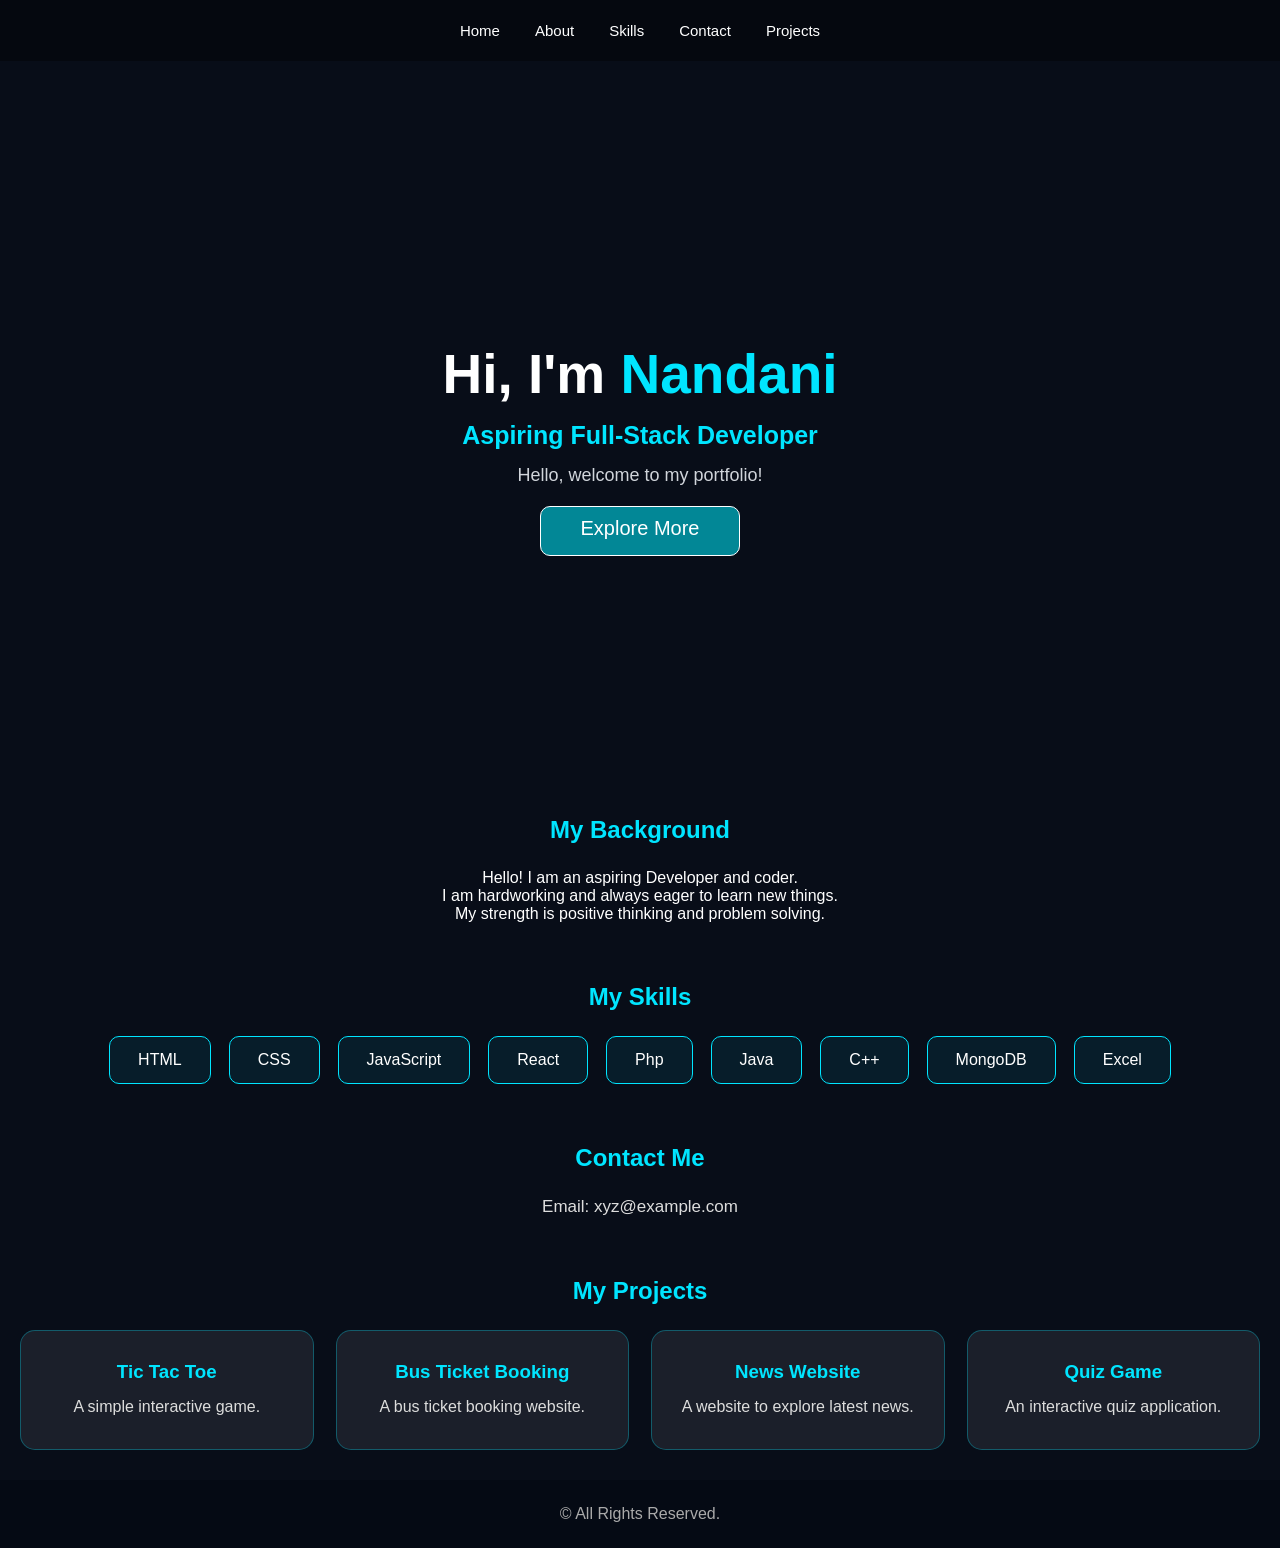
<file: day 7/index.html>
<!DOCTYPE html>
<html>
<head>
    <title>Personal Website</title>

<style>
    .bg-video {
    position: fixed;
    top: 0;
    left: 0;
    width: 100%;
    height: 100%;
    object-fit: cover;
    z-index: -2;
}

* {
    margin: 0;
    padding: 0;
    box-sizing: border-box;
    scroll-behavior: smooth;
}

body {
    font-family: Arial, Helvetica, sans-serif;
    background-color: #080d18;
    color: white;
}

nav {
    display: flex;
    justify-content: center;
    align-items: center;
    gap: 35px;
    padding: 22px;
    background: rgba(0,0,0,0.35);
}

nav a {
    color: white;
    text-decoration: none;
    font-size: 15px;
    transition: 0.3s;
}

nav a:hover {
    color: #00e5ff;
}

header {
    min-height: 75vh;
    margin-top: 50px;
    display: flex;
    flex-direction: column;
    justify-content: center;
    align-items: center;
    text-align: center;
    padding: 40px;
}

header h1 {
    font-size: 55px;
    font-weight: 700;
    margin-bottom: 15px;
}

header h1 span {
    color: #00e5ff;
}

header h2 {
    color: #00e5ff;
    font-size: 25px;
    margin-bottom: 15px;
}

header p {
    font-size: 18px;
    color: #d1d5db;
    text-align: center;
}

header span {
    color: #00e5ff;
}

.skills-container {
    display: flex;
    
    justify-content: center;
    gap: 18px;
}

.skills-container span {
    padding: 14px 28px;
    border: 1px solid #00e5ff;
    border-radius: 10px;
    background: rgba(0,229,255,0.08);
    transition: 0.3s;
}

.skills-container span:hover {
    background: #00e5ff;
    color: #06111b;
    transform: translateY(-5px);
}

section {
    text-align: center;
    padding: 30px 20px;
}

section h2 {
    margin-bottom: 25px;
}

.project-container {
    display: grid;
    grid-template-columns: repeat(auto-fit, minmax(220px, 1fr));
    gap: 22px;
}

.project-card {
    background: rgba(255,255,255,0.08);
    padding: 30px 20px;
    border: 1px solid rgba(0,229,255,0.3);
    border-radius: 15px;
    transition: 0.3s;
    width: 100%;
}

.project-card h3 {
    margin-bottom: 12px;
    color: #00e5ff;
}

.project-card p {
    color: #ddd;
    line-height: 1.5;
}

.project-card:hover {
    transform: translateY(-8px);
    border-color: #00e5ff;
}

#contact p {
    color: #ddd;
    font-size: 17px;
}

footer {
    text-align: center;
    padding: 25px;
    background: #050a14;
    color: #aaa;
}

.btn {
    display: inline-block;
    height: 50px;
    width: 200px;
    color: white;
    background-color: #028796;
    border-radius: 10px;
    border: 1px solid white;
    text-align: center;
    margin-top: 20px;
    font-size: 20px;
    padding: 10px;
    text-decoration: none;
    transition: 0.3s;
}

.btn:hover {
    background-color: #03a5bb;
    transform: translateY(-8px);
}
section h2{
color: #00e5ff;
}

</style>
</head>

<body>

    <video class="bg-video" autoplay muted loop >
        <source src="https://videos.pexels.com/video-files/3130284/3130284-hd_1920_1080_30fps.mp4" type="video/mp4">
    </video>

    <nav>
        <a href="#home">Home</a>
        <a href="about.html">About</a>
        <a href="#skills">Skills</a>
        <a href="#contact">Contact</a>
        <a href="#projects">Projects</a>
    </nav>

    <header id="home">
        <h1>Hi, I'm <span>Nandani</span></h1>
        <h2>Aspiring Full-Stack Developer</h2>
        <p>Hello, welcome to my portfolio!</p>
<a href="#skills" class="btn">Explore More</a>
    </header>
    <section id="about">
        <h2>My Background</h2>
        <p>Hello! I am an aspiring Developer and coder.</p>
        <p>I am hardworking and always eager to learn new things.</p>
        <p>My strength is positive thinking and problem solving.</p>
    </section>

    <section id="skills">
        <h2>My Skills</h2>

        <div class="skills-container">
            <span>HTML</span>
            <span>CSS</span>
            <span>JavaScript</span>
            <span>React</span>
            <span>Php</span>
            <span>Java</span>
            <span>C++</span>
            <span>MongoDB</span>
            <span>Excel</span>
        </div>
    </section>

    <section id="contact">
        <h2>Contact Me</h2>
        <p>Email: xyz@example.com</p>
    </section>

    <section id="projects">
        <h2>My Projects</h2>

        <div class="project-container">

            <div class="project-card">
                <h3>Tic Tac Toe</h3>
                <p>A simple interactive game.</p>
            </div>

            <div class="project-card">
                <h3>Bus Ticket Booking</h3>
                <p>A bus ticket booking website.</p>
            </div>

            <div class="project-card">
                <h3>News Website</h3>
                <p>A website to explore latest news.</p>
            </div>

            <div class="project-card">
                <h3>Quiz Game</h3>
                <p>An interactive quiz application.</p>
            </div>

        </div>
    </section>

    <footer>
        &copy; All Rights Reserved.
    </footer>

</body>
</html>
</file>
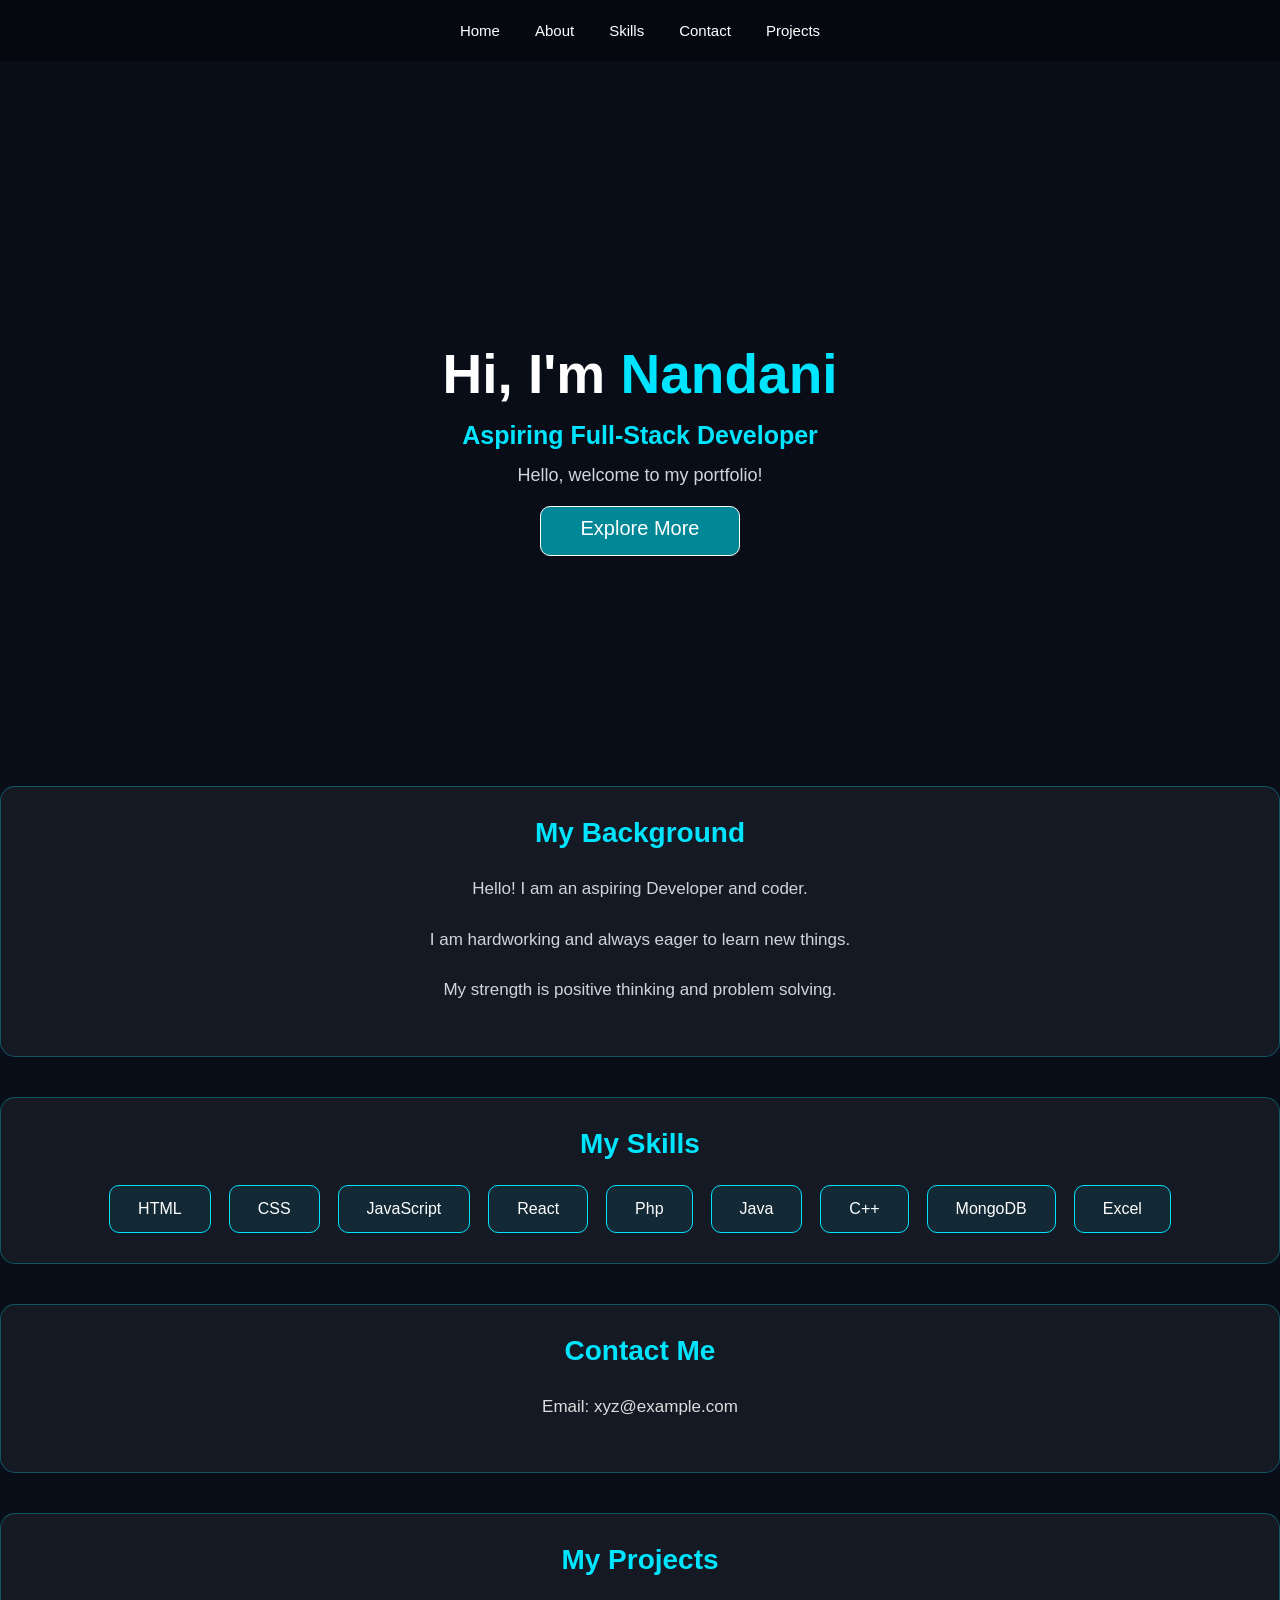
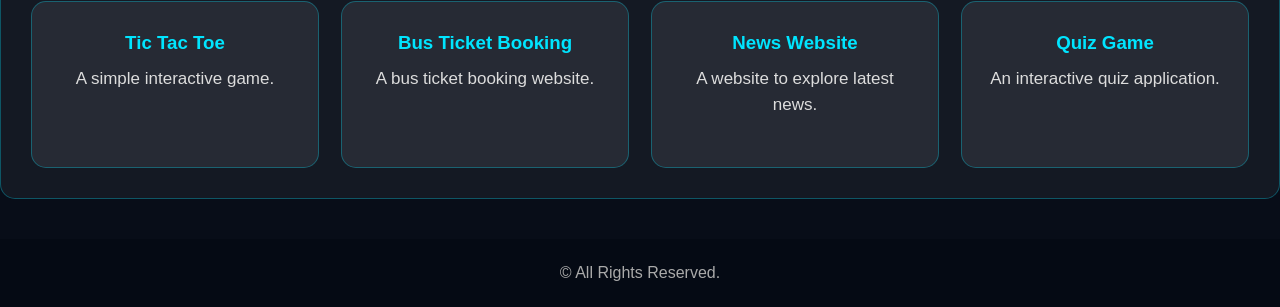
<file: day 9/index.html>
<!DOCTYPE html>
<html>
<head>
    <title>Personal Website</title>
<link rel="stylesheet" href="style.css">
</head>

<body>

    <video class="bg-video" autoplay muted loop >
        <source src="https://videos.pexels.com/video-files/3130284/3130284-hd_1920_1080_30fps.mp4" type="video/mp4">
    </video>

    <nav>
        <a href="#home">Home</a>
        <a href="about.html">About</a>
        <a href="#skills">Skills</a>
        <a href="#contact">Contact</a>
        <a href="#projects">Projects</a>
    </nav>

    <header id="home">
        <h1>Hi, I'm <span>Nandani</span></h1>
        <h2>Aspiring Full-Stack Developer</h2>
        <p>Hello, welcome to my portfolio!</p>
<a href="#skills" class="btn">Explore More</a>
    </header>
    <section id="about">
        <h2>My Background</h2>
        <p>Hello! I am an aspiring Developer and coder.</p>
        <p>I am hardworking and always eager to learn new things.</p>
        <p>My strength is positive thinking and problem solving.</p>
    </section>

    <section id="skills">
        <h2>My Skills</h2>

        <div class="skills-container">
            <span>HTML</span>
            <span>CSS</span>
            <span>JavaScript</span>
            <span>React</span>
            <span>Php</span>
            <span>Java</span>
            <span>C++</span>
            <span>MongoDB</span>
            <span>Excel</span>
        </div>
    </section>

    <section id="contact">
        <h2>Contact Me</h2>
        <p>Email: xyz@example.com</p>
    </section>

    <section id="projects">
        <h2>My Projects</h2>

        <div class="project-container">

            <div class="project-card">
                <h3>Tic Tac Toe</h3>
                <p>A simple interactive game.</p>
            </div>

            <div class="project-card">
                <h3>Bus Ticket Booking</h3>
                <p>A bus ticket booking website.</p>
            </div>

            <div class="project-card">
                <h3>News Website</h3>
                <p>A website to explore latest news.</p>
            </div>

            <div class="project-card">
                <h3>Quiz Game</h3>
                <p>An interactive quiz application.</p>
            </div>

        </div>
    </section>

    <footer>
        &copy; All Rights Reserved.
    </footer>

</body>
</html>
</file>
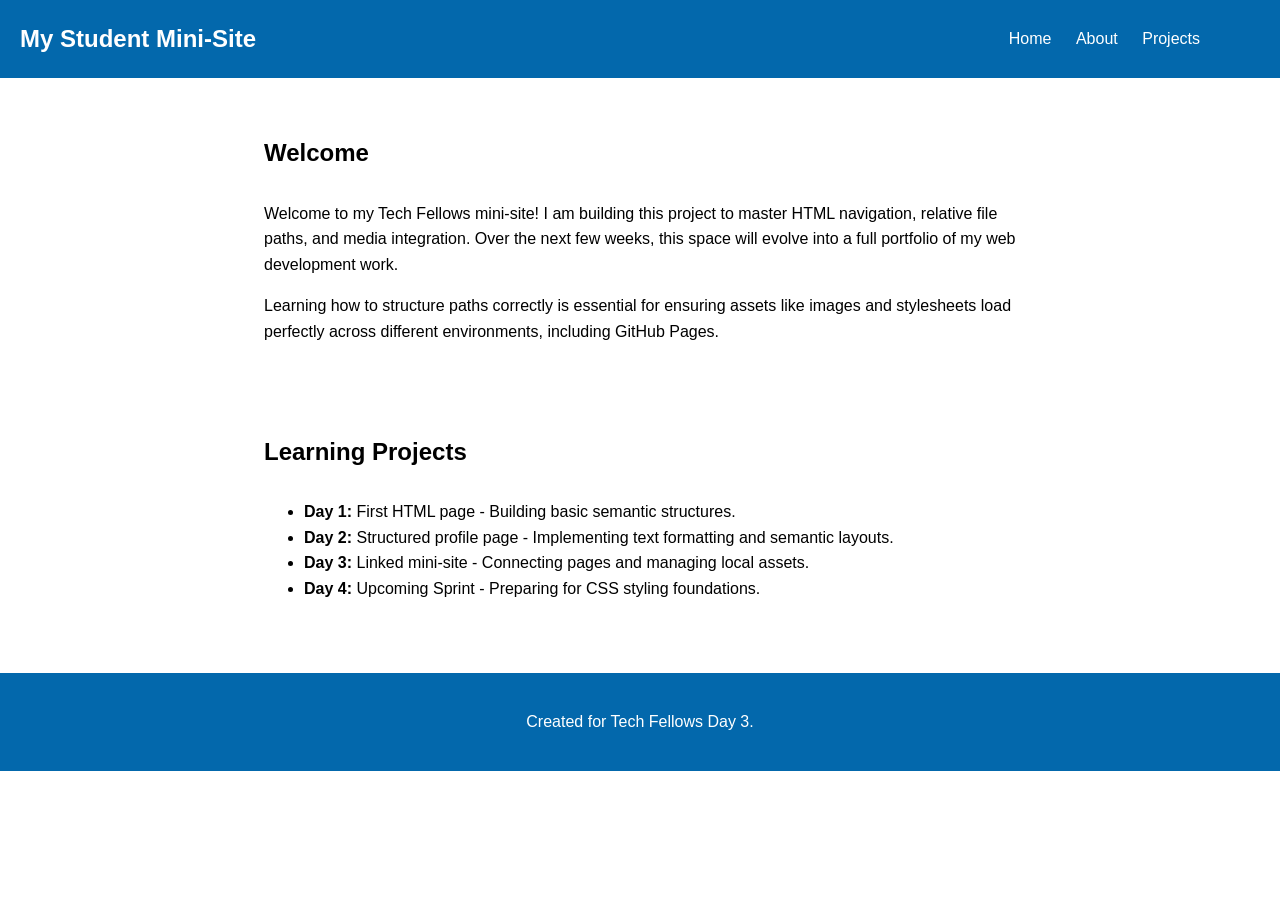
<file: day-03-links-paths-media/index.html>
<!DOCTYPE html>
<html lang="en">
<head>
    <meta charset="UTF-8">
    <meta name="viewport" content="width=device-width, initial-scale=1.0">
    <title>My Student Mini-Site</title>
    <style>
        body {
            font-family: Arial, Helvetica, sans-serif ;
            line-height: 1.6;
            background-color: white;
            margin: 0;
            padding: 0;
        }
        footer{
            background-color: rgb(3, 104, 172);
            color: white;
            text-align: center;
            padding: 20px;
        }
        nav a {
  color: white;
  margin: 10px;
  text-decoration: none;
}
header {
    background-color: rgb(3, 104, 172);
   color: white;
    display: flex;
    justify-content: space-between;
    align-items: center;
    padding: 20px;
}
nav {
        flex-wrap: wrap;
        justify-content: center;
        gap: 15px;
        margin-right: 50px;
    }
    h1 {
            margin: 0;
            font-size: 1.5rem;
        }
        nav a:hover {
            color: red;
        }
         main {
            max-width: 800px;
            margin: 2rem auto;
            padding: 0 1rem;
        }

        section {
            background: var(--surface-color);
            border: 1px solid var(--border-color);
            border-radius: 8px;
            padding: 1.5rem;
            margin-bottom: 1.5rem;
            scroll-margin-top: 2rem; }
        h2 {
            margin-top: 0;
            color: var(--text-color);
            border-bottom: 2px solid var(--bg-color);
            padding-bottom: 0.5rem;
        }
        
    </style>
</head>
<body>

    <header>
        <h1>My Student Mini-Site</h1>
        <nav>
            
                <a href="index.html">Home</a>
                <a href="about.html">About</a>
                <a href="#projects">Projects</a>
        </nav>
    </header>

    <main>
        <section>
            <h2>Welcome</h2>
            <p>Welcome to my Tech Fellows mini-site! I am building this project to master HTML navigation, relative file paths, and media integration. Over the next few weeks, this space will evolve into a full portfolio of my web development work.</p>
            <p>Learning how to structure paths correctly is essential for ensuring assets like images and stylesheets load perfectly across different environments, including GitHub Pages.</p>
        </section>

        <section id="projects">
            <h2>Learning Projects</h2>
            <ul>
                <li><strong>Day 1:</strong> First HTML page - Building basic semantic structures.</li>
                <li><strong>Day 2:</strong> Structured profile page - Implementing text formatting and semantic layouts.</li>
                <li><strong>Day 3:</strong> Linked mini-site - Connecting pages and managing local assets.</li>
                <li><strong>Day 4:</strong> Upcoming Sprint - Preparing for CSS styling foundations.</li>
            </ul>
        </section>
    </main>

    <footer>
        <p>Created for Tech Fellows Day 3.</p>
    </footer>

</body>
</html>
</file>
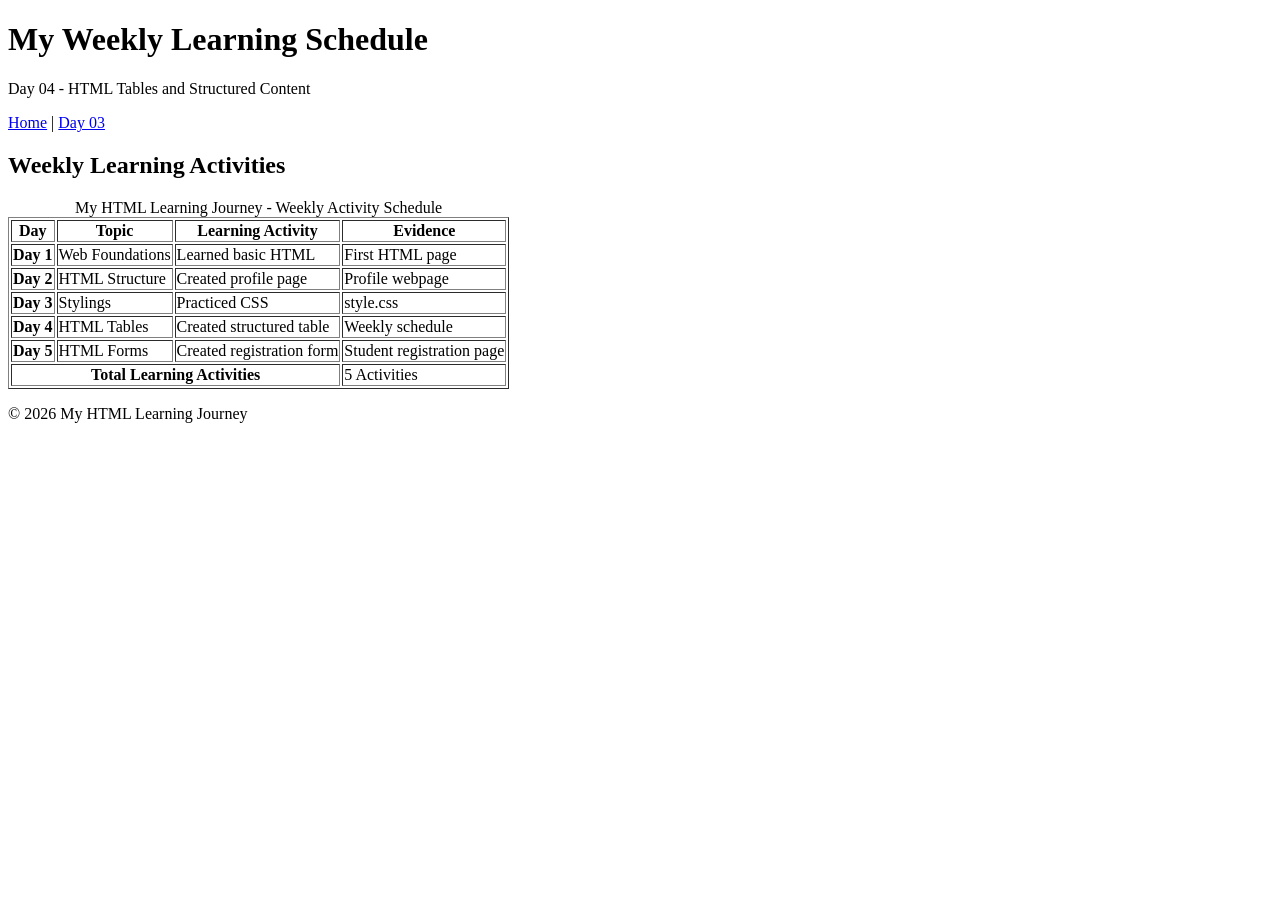
<file: day-04-tables-structured-content/index.html>
<!DOCTYPE html>
<html lang="en">

<head>
    <meta charset="UTF-8">
    <meta name="viewport" content="width=device-width, initial-scale=1.0">
    <title>Day 04 - Weekly Learning Schedule</title>
</head>

<body>

    <header>
        <h1>My Weekly Learning Schedule</h1>
        <p>Day 04 - HTML Tables and Structured Content</p>
    </header>

    <nav>
        <a href="../day4 and 5/card.html">Home</a> |
        <a href="../day3/index1.html">Day 03</a>
    </nav>

    <main>
        <section>
            <h2>Weekly Learning Activities</h2>

            <table border="1">

                <caption>
                    My HTML Learning Journey - Weekly Activity Schedule
                </caption>

                <thead>
                    <tr>
                        <th scope="col">Day</th>
                        <th scope="col">Topic</th>
                        <th scope="col">Learning Activity</th>
                        <th scope="col">Evidence</th>
                    </tr>
                </thead>

                <tbody>
                    <tr>
                        <th scope="row">Day 1</th>
                        <td>Web Foundations</td>
                        <td>Learned basic HTML</td>
                        <td>First HTML page</td>
                    </tr>

                    <tr>
                        <th scope="row">Day 2</th>
                        <td>HTML Structure</td>
                        <td>Created profile page</td>
                        <td>Profile webpage</td>
                    </tr>

                    <tr>
                        <th scope="row">Day 3</th>
                        <td>Stylings</td>
                        <td>Practiced CSS</td>
                        <td>style.css</td>
                    </tr>

                    <tr>
                        <th scope="row">Day 4</th>
                        <td>HTML Tables</td>
                        <td>Created structured table</td>
                        <td>Weekly schedule</td>
                    </tr>

                    <tr>
                        <th scope="row">Day 5</th>
                        <td>HTML Forms</td>
                        <td>Created registration form</td>
                        <td>Student registration page</td>
                    </tr>

                </tbody>

                <tfoot>
                    <tr>
                        <th scope="row" colspan="3">
                            Total Learning Activities
                        </th>
                        <td>5 Activities</td>
                    </tr>
                </tfoot>

            </table>
        </section>
    </main>

    <footer>
        <p>© 2026 My HTML Learning Journey</p>
    </footer>

</body>
</html>
</file>
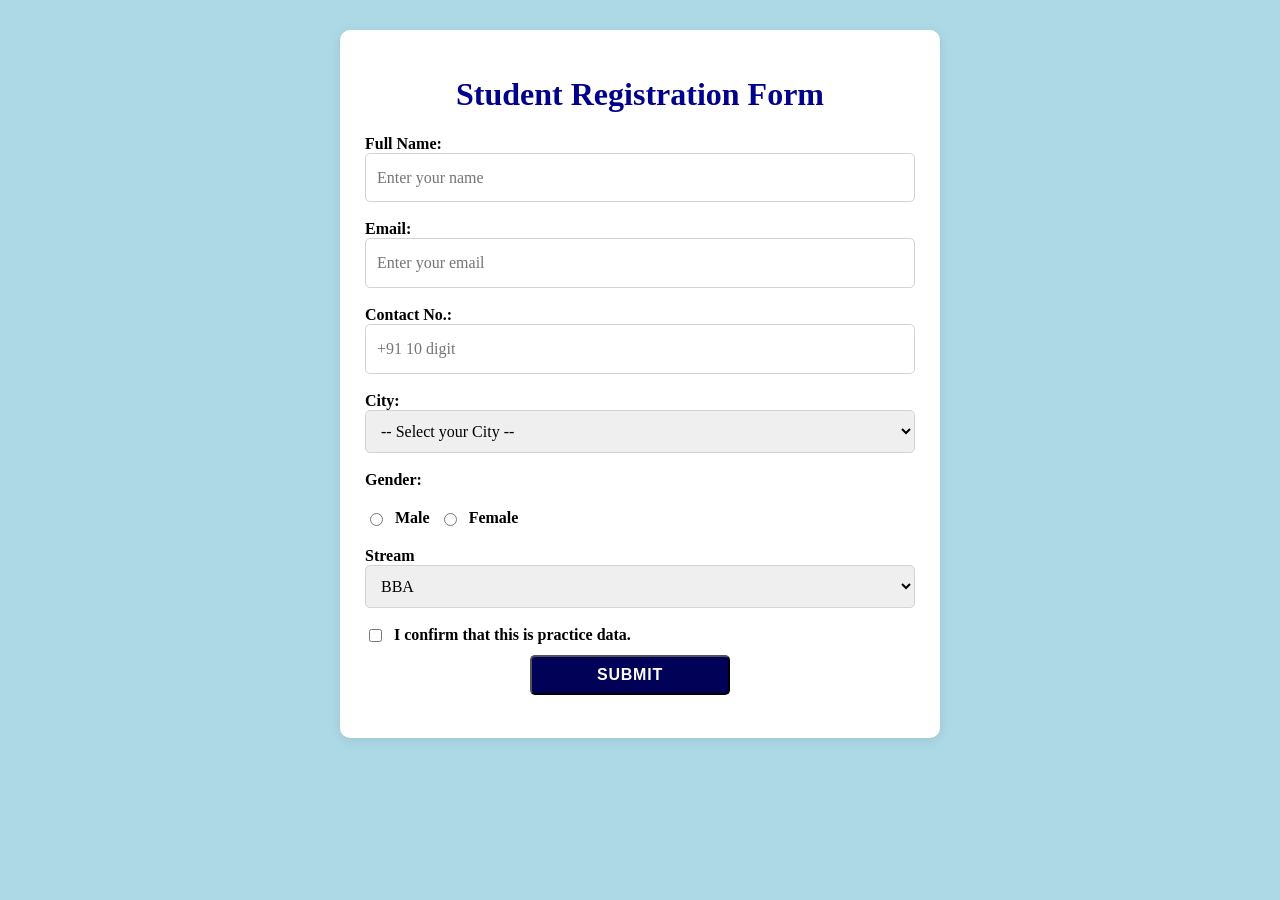
<file: day12/index.html>
<html>
    <head>
        <title>
            Day 11 Mini Project
        </title>
        <link rel="stylesheet" href="style.css">
        <link rel="preconnect" href="https://fonts.googleapis.com">
        <link href="https://fonts.googleapis.com/css2?family=Poppins:wght@400;600;700&display=swap"
        rel="stylesheet">
    </head>
    <body>
<main class="main">
    <h1>Student Registration Form</h1>
    <form action="#" method="post">
      <div class="form-grp">
            <label>Full Name:</label>
            <input type="text" placeholder="Enter your name" required/>
</div>
<div class="form-grp">
    <label>Email:</label>
    <input type="email" placeholder="Enter your email" required/>
</div>
<div class="form-grp">
    <label>Contact No.:</label>
    <input type="number" placeholder="+91 10 digit" class="hint" required/>
</div>
<div class="form-grp">
    <label>City:</label>
    <select>
          <option value="">-- Select your City --</option>
          <option>Vapi</option>          
          <option>Valasd</option>
          <option>Pardi</option>
          <option>Bhilad</option>
          <option>Surat</option>        
          <option>Bharuch</option>
  <option>Ankleshwar</option>
        </select>
</div>
<div class="form-grp">
    <label>Gender: </label>
    <div class="radio-option">
                    <input type="radio" name="Gender" value="Male"
                    required/>
                    <label>Male</label>

<div class="radio-option">
    <input type="radio" name="Gender" value="Female"required/>
    <label>Female</label>
</div>
</div>
<div class="form-grp">
    <label>Stream</label>
    <select><option>BBA</option>
    <option>BCom</option><option>BCA</option><option>BSC</option></select>
</div>
<div class="checkbox-option" >

                    <input
                        type="checkbox"
                        name="confirmation"
                        required>
                    <label for="confirmation">
                        I confirm that this is practice data.
                    </label>
                </div>
                            <button class="btn" value="submit">Submit</button>

    </form>
</main>
    </body>
</html>
</file>
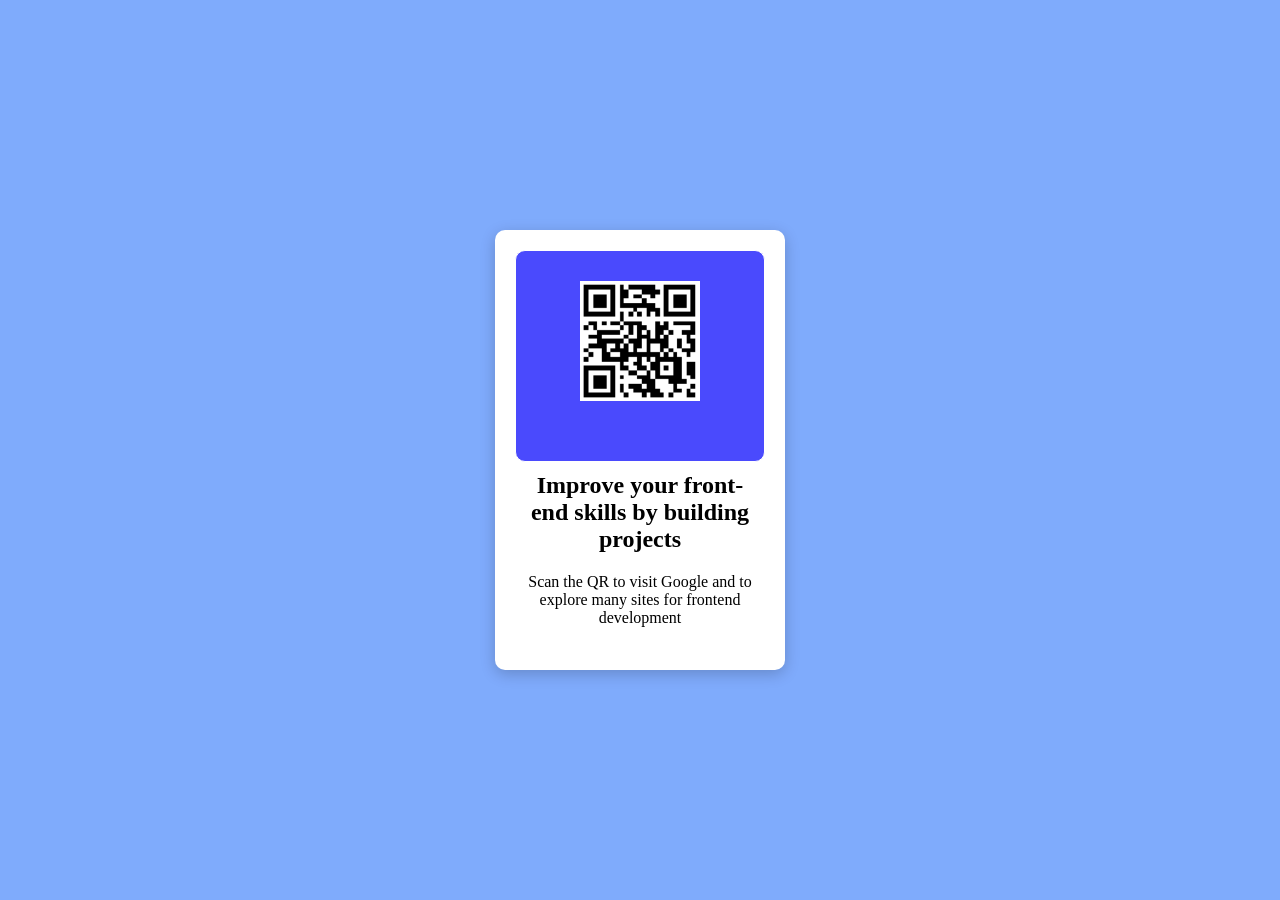
<file: Qr/index.html>
<html>
    <head>
        <meta charset="UTF-8">

    <meta name="viewport" content="width=device-width, initial-scale=1.0">
        <title>Qr Code</title>
        <link rel="stylesheet" href="style.css">
    </head>
    <body>
        <div class="hero1">
            <div class="hero">
                <img src="images/img1.png" width="120px" height="120px" alt="qrcode">
            </div>
            <div class="container">
                <h2>Improve your front-end skills by building projects</h2>
                <p>Scan the QR to visit Google and to explore many sites 
                    for frontend development
                </p>
            </div>
        </div>
    </body>
</html>
</file>
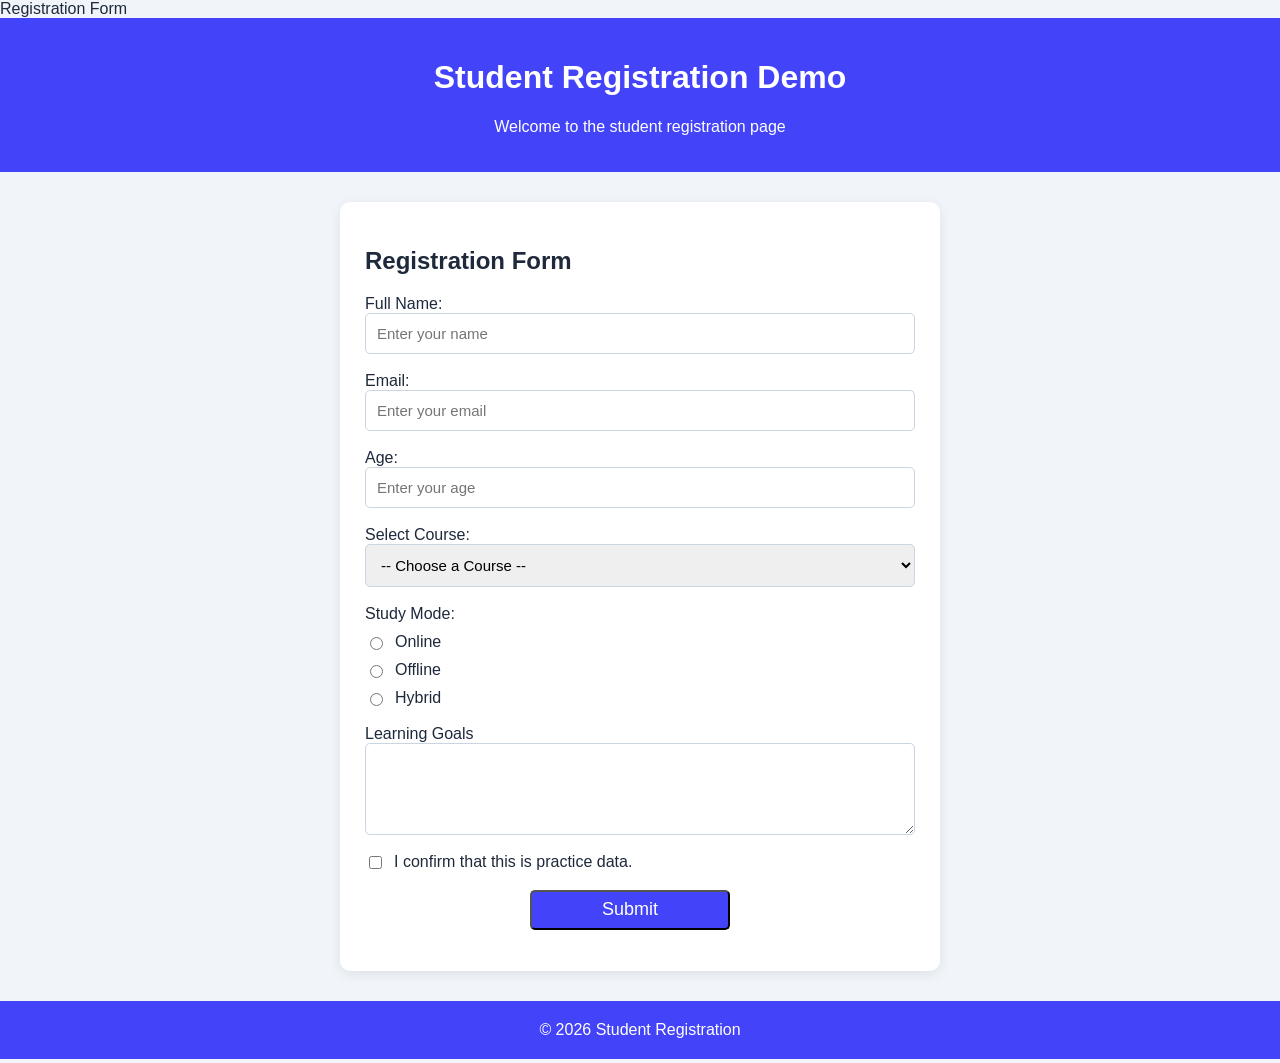
<file: Day 5/Registration.html>
<html>
    <head>
        <head>Registration Form</head>
        <style>
*{
    box-sizing: border-box;
}
header,footer{
    background-color: rgb(67, 67, 250);
    color: white;
    text-align: center;
    padding: 20px;
}
body {
            font-family: Arial, sans-serif;
            background-color: #f1f5f9;
            margin: 0;
            color: #1e293b;
        }
.main{
    max-width: 600px;
            margin: 30px auto;
            padding: 25px;
            background: white;
            border-radius: 10px;
            box-shadow: 0 3px 12px #00000015;
}
.form-grp{
    margin-bottom: 18px;
}
label{
    display: block;
}
input, select, textarea {
            width: 100%;
            padding: 11px;
            border: 1px solid #cbd5e1;
            border-radius: 5px;
            font-size: 15px;
        }
        textarea {
            resize: vertical;
        }
        .btn{
            align-items: center;
            background-color: rgb(67, 67, 250);
            color: white;
            margin-left: 165px;
            border-radius: 5px;
            height: 40px;
            width: 200px;
            font-size: 18px;
        }
        .radio-option,
        .checkbox-option {
            display: flex;
            align-items: center;
            gap: 9px;
            margin: 10px 0;
        }

        .radio-option input,
        .checkbox-option input {
            width: auto;
        }
        </style>
    </head>
    <body>
        <header>
        <h1>Student Registration Demo</h1>
        <p>Welcome to the student registration page</p>
    </header>

        <main class="main">
            <h2>Registration Form</h2>
            <form>
                <div class="form-grp">
                    <label>Full Name:</label>
                    <input type="text" placeholder="Enter your name"
                    required/>

                </div>
                 <div class="form-grp">
                    <label>Email:</label>
                    <input type="email" placeholder="Enter your email"
                    required/>

                </div>
                 <div class="form-grp">
                    <label>Age: </label>
                    <input type="number" placeholder="Enter your age"
                    required/>

                </div>
                 <div class="form-grp">
                    <label>Select Course:</label>
                    <select required >
                        <option value="">-- Choose a Course --</option>
                    <option value="html">HTML</option>
                    <option value="css">CSS</option>
                    <option value="javascript">JavaScript</option>
                    <option value="python">Python</option>
                    </select>

                </div>
                <div class="form-grp">
                    <label>Study Mode: </label>
                    <div class="radio-option">
                    <input type="radio" name="STUDYMODE" value="Online"
                    required/>
                    <label>Online</label>
</div>
<div class="radio-option">
                    <input type="radio" name="STUDYMODE" value="offline"
                    required/>
                    <label>Offline</label>
</div>
<div class="radio-option">
                    <input type="radio" name="STUDYMODE" value="hybrid"
                    required/>
                    <label>Hybrid</label>
</div>
                </div>
                <div class="form-grp">
                    <label>Learning Goals</label>
                    <textarea
                    name="goals"
                    rows="4"
                    placeholder="Write about your learning goals...">
                </textarea>
            </div>

                </div>
                <div class="form-grp">
                <div class="checkbox-option">
                    <input
                        type="checkbox"
                        name="confirmation"
                        required>
                    <label for="confirmation">
                        I confirm that this is practice data.
                    </label>
                </div>
            </div>
            <button class="btn" value="submit">Submit</button>
            </form>
        </main>
        <footer>&copy; 2026 Student Registration</footer>
    </body>
</html>
</file>
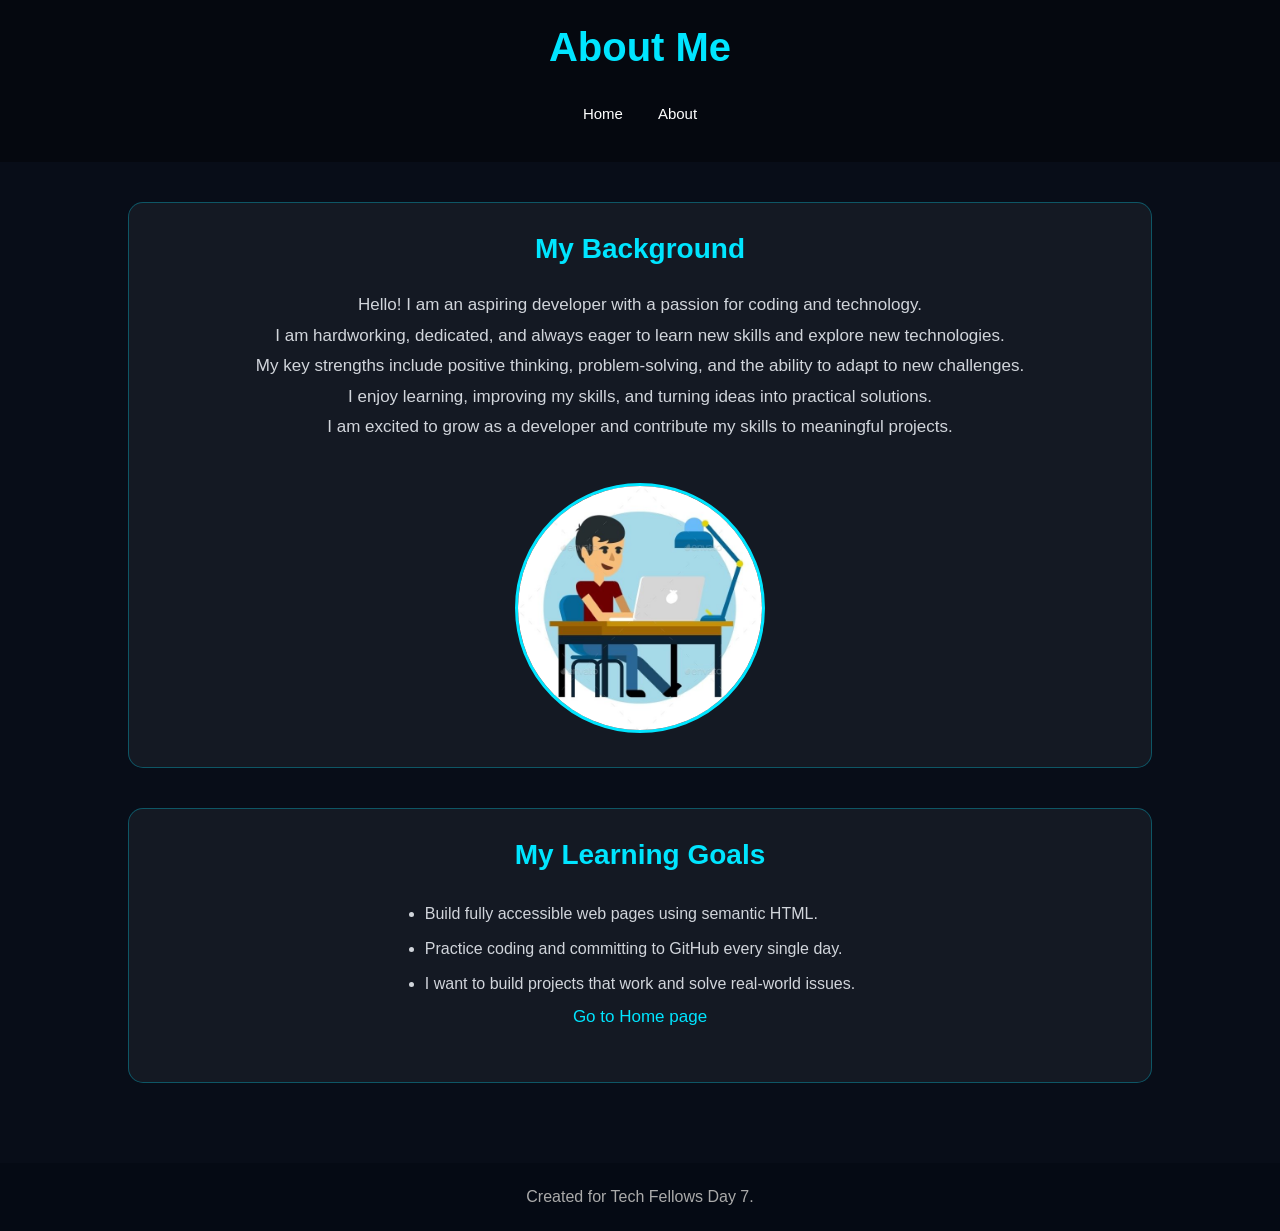
<file: day 7/about.html>
<!DOCTYPE html>
<html>
<head>
    <title>About</title>

<style>
    .bg-video {
    position: fixed;
    top: 0;
    left: 0;
    width: 100%;
    height: 100%;
    object-fit: cover;
    z-index: -2;
}

    * {
        margin: 0;
        padding: 0;
        box-sizing: border-box;
        scroll-behavior: smooth;
    }

    body {
        font-family: Arial, Helvetica, sans-serif;
        background-color: #080d18;
        color: white;
    }

    header {
        text-align: center;
        padding: 25px;
        background: rgba(0,0,0,0.35);
    }

    header h1 {
        font-size: 40px;
        color: #00e5ff;
        margin-bottom: 20px;
    }

    nav {
        display: flex;
        justify-content: center;
        align-items: center;
        gap: 35px;
        padding: 15px;
    }

    nav a {
        color: white;
        text-decoration: none;
        font-size: 15px;
        transition: 0.3s;
    }

    nav a:hover {
        color: #00e5ff;
    }

    main {
        padding: 40px 10%;
    }

    section {
        text-align: center;
        margin-bottom: 40px;
        padding: 30px;
        background: rgba(255,255,255,0.05);
        border: 1px solid rgba(0,229,255,0.3);
        border-radius: 15px;
    }

    section h2 {
        color: #00e5ff;
        font-size: 28px;
        margin-bottom: 25px;
    }

    section p {
        color: #d1d5db;
        font-size: 17px;
        line-height: 1.8;
        margin-bottom: 20px;
    }

    section img {
        width: 250px;
        height: 250px;
        object-fit: cover;
        border-radius: 50%;
        border: 3px solid #00e5ff;
        margin-top: 20px;
    }

    section img:hover {
        transform: scale(1.05);
    }

    ul {
        display: inline-block;
        text-align: left;
        color: #d1d5db;
        line-height: 2.2;
        font-size: 16px;
    }

    section a {
        color: #00e5ff;
        text-decoration: none;
        transition: 0.3s;
    }

    section a:hover {
        color: white;
    }

    footer {
        text-align: center;
        padding: 25px;
        background: #050a14;
        color: #aaa;
    }

</style>
</head>

<body>
    <video class="bg-video" autoplay muted loop >
        <source src="https://videos.pexels.com/video-files/3130284/3130284-hd_1920_1080_30fps.mp4" type="video/mp4">
    </video>

    <header>
        <h1>About Me</h1>

        <nav>
            <a href="index.html">Home</a>
            <a href="about.html">About</a>
        </nav>
    </header>

    <main>

        <section>
            <h2>My Background</h2>

            <p>
                Hello! I am an aspiring developer with a passion for coding and technology.
                <br>
                I am hardworking, dedicated, and always eager to learn new skills
                and explore new technologies.
                <br>
                My key strengths include positive thinking,
                problem-solving, and the ability to adapt to new challenges.
                <br>
                I enjoy learning, improving my skills, and turning ideas into practical solutions.
                <br>
                I am excited to grow as a developer and contribute my skills to meaningful projects.
            </p>

            <a href="index.html">
                <img src="profile.png" alt="My Profile Picture" width="300">
            </a>
        </section>

        <section>
            <h2>My Learning Goals</h2>

            <ul>
                <li>Build fully accessible web pages using semantic HTML.</li>
                <li>Practice coding and committing to GitHub every single day.</li>
                <li>I want to build projects that work and solve real-world issues.</li>
            </ul>

            <p>
                <a href="index.html#projects">Go to Home page</a>
            </p>
        </section>

    </main>

    <footer>
        <p>Created for Tech Fellows Day 7.</p>
    </footer>

</body>
</html>
</file>
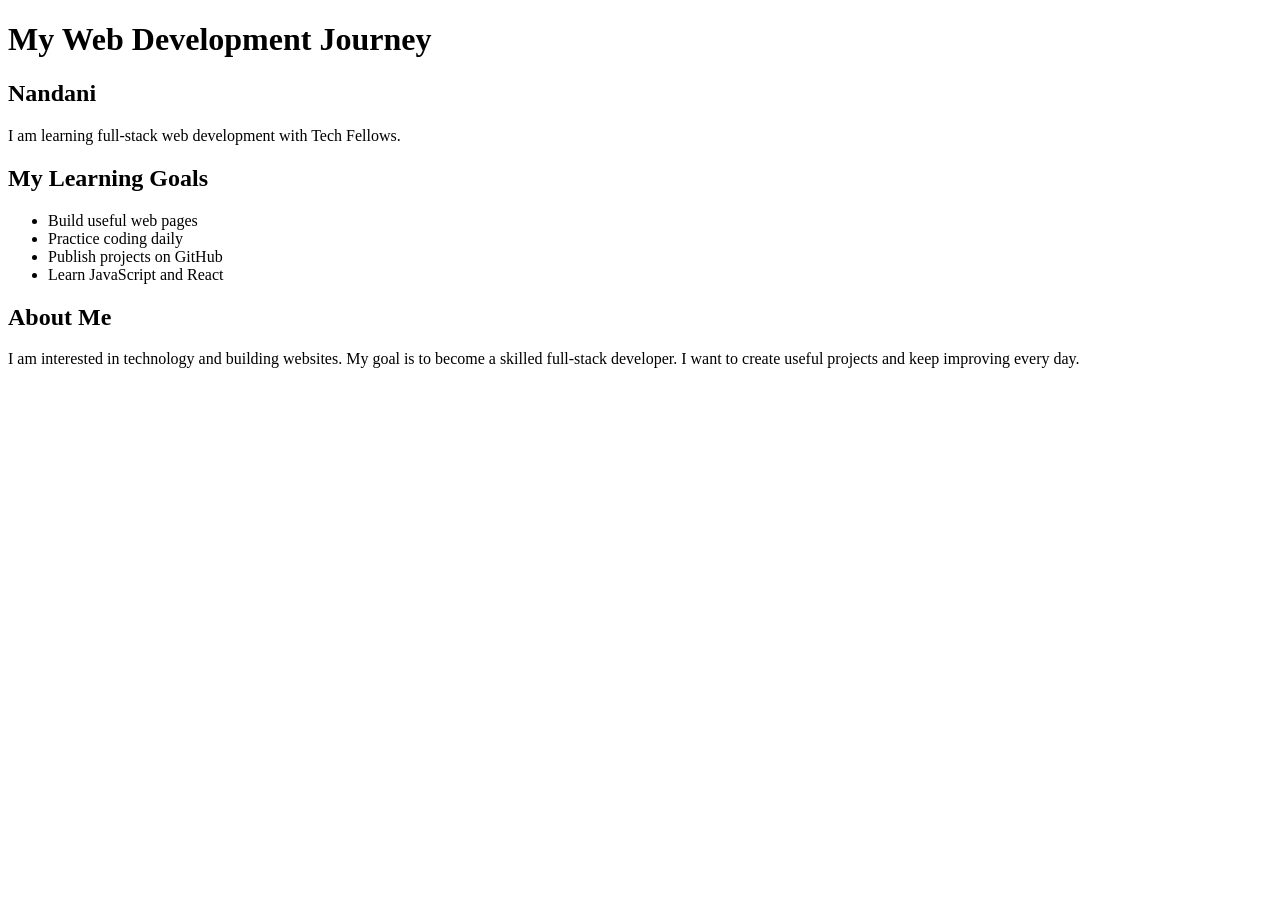
<file: day-01-web-foundations/index2.html>
<!DOCTYPE html>
<html lang="en">
<head>
    <meta charset="UTF-8">
    <meta name="viewport" content="width=device-width, initial-scale=1.0">
    <title>My Tech Fellows Journey</title>
</head>
<body>
    <h1>My Web Development Journey</h1>

    <h2>Nandani</h2>
    <p>
        I am learning full-stack web development with Tech Fellows.
    </p>

    <h2>My Learning Goals</h2>
    <ul>
        <li>Build useful web pages</li>
        <li>Practice coding daily</li>
        <li>Publish projects on GitHub</li>
        <li>Learn JavaScript and React</li>
    </ul>

    <h2>About Me</h2>
    <p>
        I am interested in technology and building websites.
        My goal is to become a skilled full-stack developer.
        I want to create useful projects and keep improving every day.
    </p>
</body>
</html>
</file>
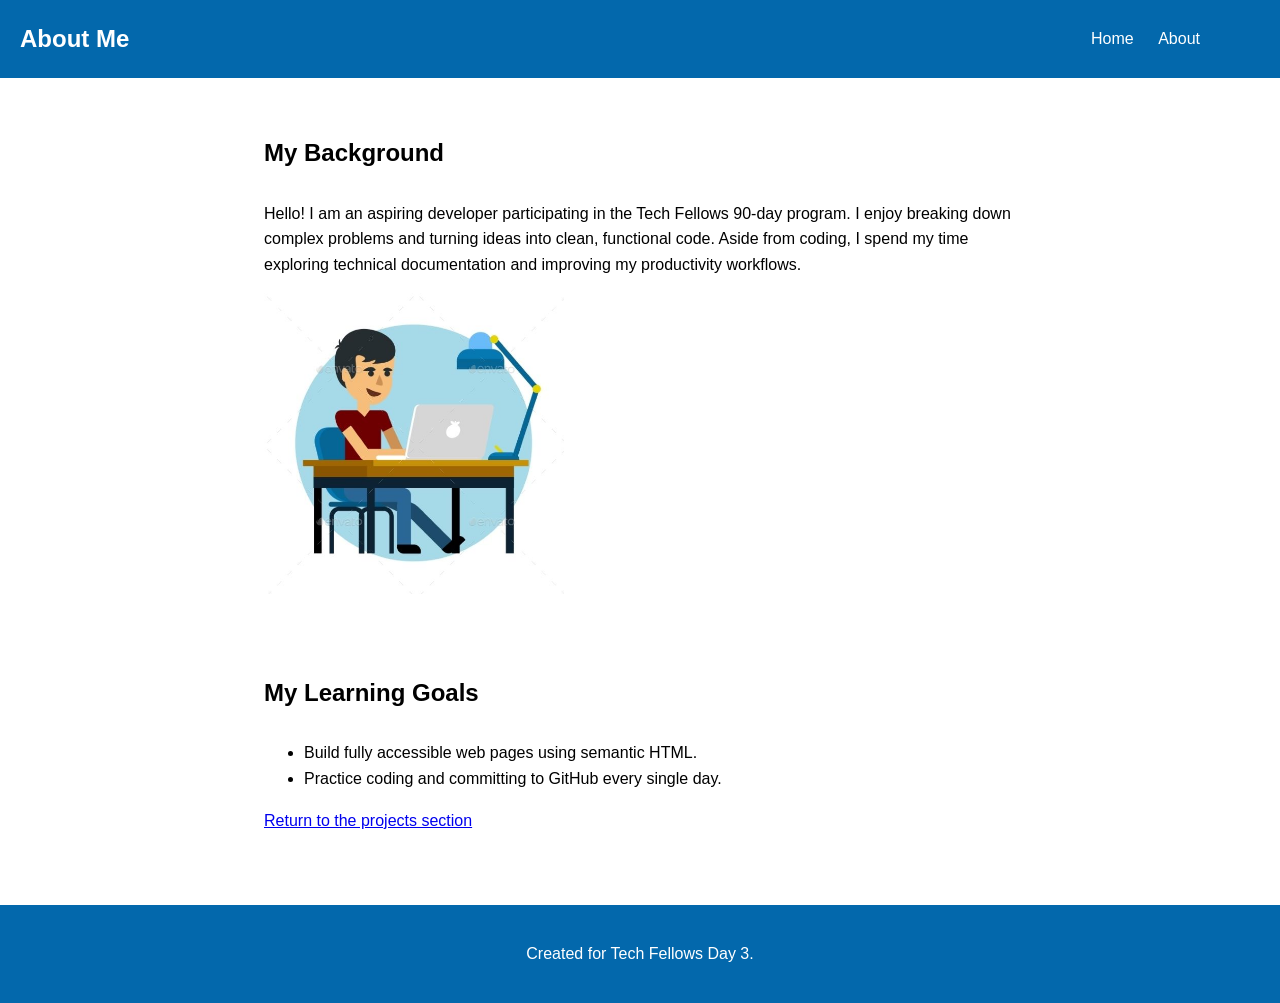
<file: day-03-links-paths-media/about.html>
<!DOCTYPE html>
<html lang="en">
<head>
    <meta charset="UTF-8">
    <meta name="viewport" content="width=device-width, initial-scale=1.0">
    <title>About Me</title>
        <style>
        body {
            font-family: Arial, Helvetica, sans-serif ;
            line-height: 1.6;
            background-color: white;
            margin: 0;
            padding: 0;
        }
        footer{
            background-color: rgb(3, 104, 172);
            color: white;
            text-align: center;
            padding: 20px;
        }
        nav a {
  color: white;
  margin: 10px;
  text-decoration: none;
}
header {
    background-color: rgb(3, 104, 172);
    color: white;
    display: flex;
    justify-content: space-between;
    align-items: center;
    padding: 20px;
}
nav {
        flex-wrap: wrap;
        justify-content: center;
        gap: 15px;
        margin-right: 50px;
    }
    h1 {
            margin: 0;
            font-size: 1.5rem;
        }
        nav a:hover {
            color: red;
        }
         main {
            max-width: 800px;
            margin: 2rem auto;
            padding: 0 1rem;
        }

        section {
            background: var(--surface-color);
            border: 1px solid var(--border-color);
            border-radius: 8px;
            padding: 1.5rem;
            margin-bottom: 1.5rem;
            scroll-margin-top: 2rem; }
        h2 {
            margin-top: 0;
            padding-bottom: 0.5rem;
        }
        
    </style>

</head>
<body>

    <header>
        <h1>About Me</h1>
        <nav>
            <a href="index.html">Home</a>
            <a href="about.html">About</a>
        </nav>
    </header>

    <main>
        <section>
            <h2>My Background</h2>
            <p>Hello! I am an aspiring developer participating in the Tech Fellows 90-day program. I enjoy breaking down complex problems and turning ideas into clean, functional code. Aside from coding, I spend my time exploring technical documentation and improving my productivity workflows.</p>
            
            
                <img src="profile.png" alt="A professional headshot of the student smiling, wearing business casual attire against a neutral background." width="300">
        </section>

        <section>
            <h2>My Learning Goals</h2>
            <ul>
                <li>Build fully accessible web pages using semantic HTML.</li>
                <li>Practice coding and committing to GitHub every single day.</li>
            </ul>
            <p><a href="index.html#projects">Return to the projects section</a></p>
        </section>
    </main>

    <footer>
        <p>Created for Tech Fellows Day 3.</p>
    </footer>

</body>
</html>
</file>
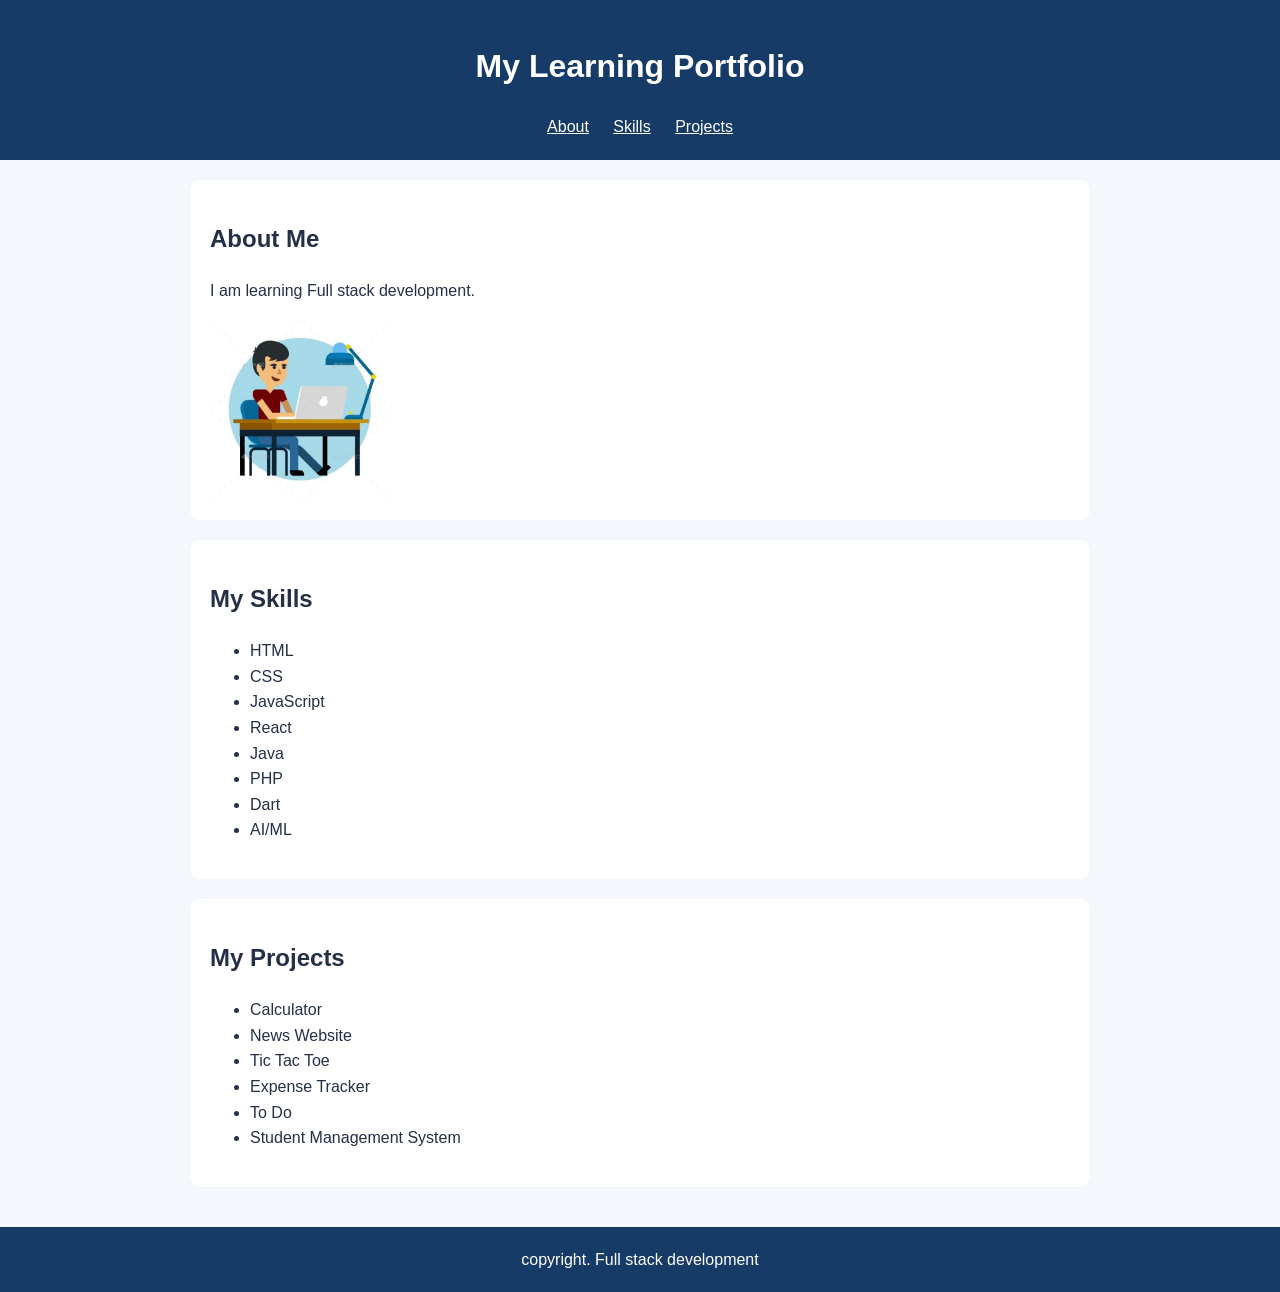
<file: day-06-semantic-accessibility/index1.html>
<html>
    <head>
        <title>My personal details</title>
<link rel="stylesheet" href="style1.css">
        <script src="script1.js" defer></script>
    </head>
    <body>
        <header>
            <h1>My Learning Portfolio</h1>
            <nav>
      <a href="#about">About</a>
      <a href="#skills">Skills</a>
      <a href="#projects">Projects</a>
    </nav>
        </header>
        <main>
            <section id="about">
                <h2>About Me</h2>
      <p>I am learning Full stack development.</p>
      <img src="assets/img1.png" width="180">
            </section>
            
            <section id="skills">
                 <h2>My Skills</h2>
                 <ul>
  <li>HTML</li>
  <li>CSS</li>
  <li>JavaScript</li>
  <li>React</li>

  <li>Java</li>
  <li>PHP</li>
  <li>Dart</li>
  <li>AI/ML</li>

</ul>
            </section>
            <section id="projects">
      <h2>My Projects</h2>
      <ul>
  <li>Calculator</li>
  <li>News Website</li>
  <li>Tic Tac Toe</li>
  <li>Expense Tracker</li>

  <li>To Do</li>
  <li>Student Management System</li>
 

</ul>
    </section>
</main>
        <footer>copyright. Full stack development</footer>
    </body>
</html>
</file>
<file: day 9/style.css>
.bg-video {
    position: fixed;
    top: 0;
    left: 0;
    width: 100%;
    height: 100%;
    object-fit: cover;
    z-index: -2;
}

* {
    margin: 0;
    padding: 0;
    box-sizing: border-box;
    scroll-behavior: smooth;
}

body {
    font-family: Arial, Helvetica, sans-serif;
    background-color: #080d18;
    color: white;
}

nav {
    display: flex;
    justify-content: center;
    align-items: center;
    gap: 35px;
    padding: 22px;
    background: rgba(0,0,0,0.35);
}

nav a {
    color: white;
    text-decoration: none;
    font-size: 15px;
    transition: 0.3s;
}

nav a:hover {
    color: #00e5ff;
}

header {
    min-height: 75vh;
    margin-top: 50px;
    display: flex;
    flex-direction: column;
    justify-content: center;
    align-items: center;
    text-align: center;
    padding: 40px;
}

header h1 {
    font-size: 55px;
    font-weight: 700;
    margin-bottom: 15px;
}

header h1 span {
    color: #00e5ff;
}

header h2 {
    color: #00e5ff;
    font-size: 25px;
    margin-bottom: 15px;
}

header p {
    font-size: 18px;
    color: #d1d5db;
    text-align: center;
}

header span {
    color: #00e5ff;
}

.skills-container {
    display: flex;
    
    justify-content: center;
    gap: 18px;
}

.skills-container span {
    padding: 14px 28px;
    border: 1px solid #00e5ff;
    border-radius: 10px;
    background: rgba(0,229,255,0.08);
    transition: 0.3s;
}

.skills-container span:hover {
    background: #00e5ff;
    color: #06111b;
    transform: translateY(-5px);
}

section {
    text-align: center;
    padding: 30px 20px;
}

section h2 {
    margin-bottom: 25px;
}

.project-container {
    display: grid;
    grid-template-columns: repeat(auto-fit, minmax(220px, 1fr));
    gap: 22px;
}

.project-card {
    background: rgba(255,255,255,0.08);
    padding: 30px 20px;
    border: 1px solid rgba(0,229,255,0.3);
    border-radius: 15px;
    transition: 0.3s;
    width: 100%;
}

.project-card h3 {
    margin-bottom: 12px;
    color: #00e5ff;
}

.project-card p {
    color: #ddd;
    line-height: 1.5;
}

.project-card:hover {
    transform: translateY(-8px);
    border-color: #00e5ff;
}

#contact p {
    color: #ddd;
    font-size: 17px;
}

footer {
    text-align: center;
    padding: 25px;
    background: #050a14;
    color: #aaa;
}

.btn {
    display: inline-block;
    height: 50px;
    width: 200px;
    color: white;
    background-color: #028796;
    border-radius: 10px;
    border: 1px solid white;
    text-align: center;
    margin-top: 20px;
    font-size: 20px;
    padding: 10px;
    text-decoration: none;
    transition: 0.3s;
}

.btn:hover {
    background-color: #03a5bb;
    transform: translateY(-8px);
}
section h2{
color: #00e5ff;
}


    

    section {
        text-align: center;
        margin-bottom: 40px;
        padding: 30px;
        background: rgba(255,255,255,0.05);
        border: 1px solid rgba(0,229,255,0.3);
        border-radius: 15px;
    }

    section h2 {
        color: #00e5ff;
        font-size: 28px;
        margin-bottom: 25px;
    }

    section p {
        color: #d1d5db;
        font-size: 17px;
        line-height: 1.8;
        margin-bottom: 20px;
    }

    section img {
        width: 250px;
        height: 250px;
        object-fit: cover;
        border-radius: 50%;
        border: 3px solid #00e5ff;
        margin-top: 20px;
    }

    section img:hover {
        transform: scale(1.05);
    }

    ul {
        display: inline-block;
        text-align: left;
        color: #d1d5db;
        line-height: 2.2;
        font-size: 16px;
    }

    section a {
        color: #00e5ff;
        text-decoration: none;
        transition: 0.3s;
    }

    section a:hover {
        color: white;
    }
</file>
<file: day12/style.css>
:root{
    --primary:lightgrey;
    --accent:darkblue;
    --bg:lightblue;
    --text:black;
    --error:red;
    --font-heading:"Poppins",Arial, sans-serif;
    --font-body:"Inter","Segoe UI",Arial,sans-serif;
}
body{
    background-color: var(--bg);
    color: var(--text);
    font: var(--font-body);
}
h1{
    text-align: center;
    color: var(--accent);
    font: var(--font-heading);
    font-size: 2rem;
    font-weight: 700;

}
*{
    box-sizing: border-box;
}
.main{
    max-width: 600px;
            margin: 30px auto;
            padding: 25px;
            background: white;
            border-radius: 10px;
            box-shadow: 0 3px 12px #00000015;
}
.form-grp{
    margin-bottom: 18px;
}
label{
    display: block;
    font-weight: 600;
    size: 0.95rem;
}
input, select{
            width: 100%;
            padding: 11px;
            border: 1px solid var(--primary);
            border-radius: 5px;
            font-size: 1rem;
            outline: none; 
            font: inherit;
    transition: border-color 0.2s ease;
    line-height: 1.6;
        }
       
        .btn{
            align-items: center;
            background-color:rgb(1, 1, 88);
            color:white;
            margin-left: 165px;
            border-radius: 5px;
            height: 40px;
            width: 200px;
            font-size: 1rem;
            text-transform: uppercase;
            letter-spacing: 0.05rem;
            font-weight: 600;
        }
        input:focus, 
select:focus {
    border: 2px solid var(--accent);
}
        .radio-option,
        .checkbox-option {
            display: flex;
            align-items: center;
            gap: 9px;
            margin: 10px 0;
        }

        .radio-option input,
        .checkbox-option input {
            width: auto;
        }
    .hint{
        color: var(--primary);
    }
    .btn:hover{
background-color: var(--accent);
    }
input:user-invalid {
    border: 2px solid var(--error);
}
</file>
<file: Qr/style.css>
*{
    margin: 0px;
    padding: 0px;
}
body{
    background-color: rgb(127, 171, 252);
    display: flex;
    justify-content: center;
    align-items: center;
    height: 100vh;
    margin: 0;
}
.hero1{
    background-color: white;
    border: 1px;
    border-radius: 10px;
    width: 250px;
    height: 400px;
    text-align: center;
padding: 20px;
box-shadow: 0px 4px 15px rgba(0, 0, 0, 0.2);
transition: all 0.3s ease;
}
.hero {
    background-color: rgb(74, 74, 253);
    border: 1px solid white;
    border-radius: 10px;
    height: 150px;
    padding: 30px 0px;
}

.container{
    padding:10px;
}
.container p{
    padding: 20px 0px;
}
.hero1:hover {
    transform: translateY(-10px) scale(1.05);
    box-shadow: 0 15px 30px rgba(0, 0, 0, 0.3);
}
@media (max-width: 600px) {
    body {
        min-height: 100vh;
        height: auto;
        padding: 20px;
        box-sizing: border-box;
    }

    .hero1 {
        width: 100%;
        max-width: 250px;
        height: auto;
        padding: 15px;
        box-sizing: border-box;
    }

    .hero {
        height: 150px;
        padding: 20px 0;
    }

    .container {
        padding: 10px;
    }

    .container p {
        padding: 15px 0;
    }
}
</file>
<file: day-06-semantic-accessibility/style1.css>
body {
  font-family: Arial, sans-serif;
  line-height: 1.6;
  margin: 0;
  background: #f4f7fb;
  color: #243047;
}

header,
footer {
  background: #173b67;
  color: white;
  text-align: center;
  padding: 20px;
}

nav a {
  color: white;
  margin: 10px;
}

main {
  max-width: 900px;
  margin: auto;
  padding: 20px;
}

section {
  background: white;
  padding: 20px;
  margin-bottom: 20px;
  border-radius: 10px;
}

img {
  max-width: 100%;
  height: auto;
}

@media (max-width: 480px) {
  nav a {
    display: inline-block;
    margin: 5px;
  }
}
</file>
